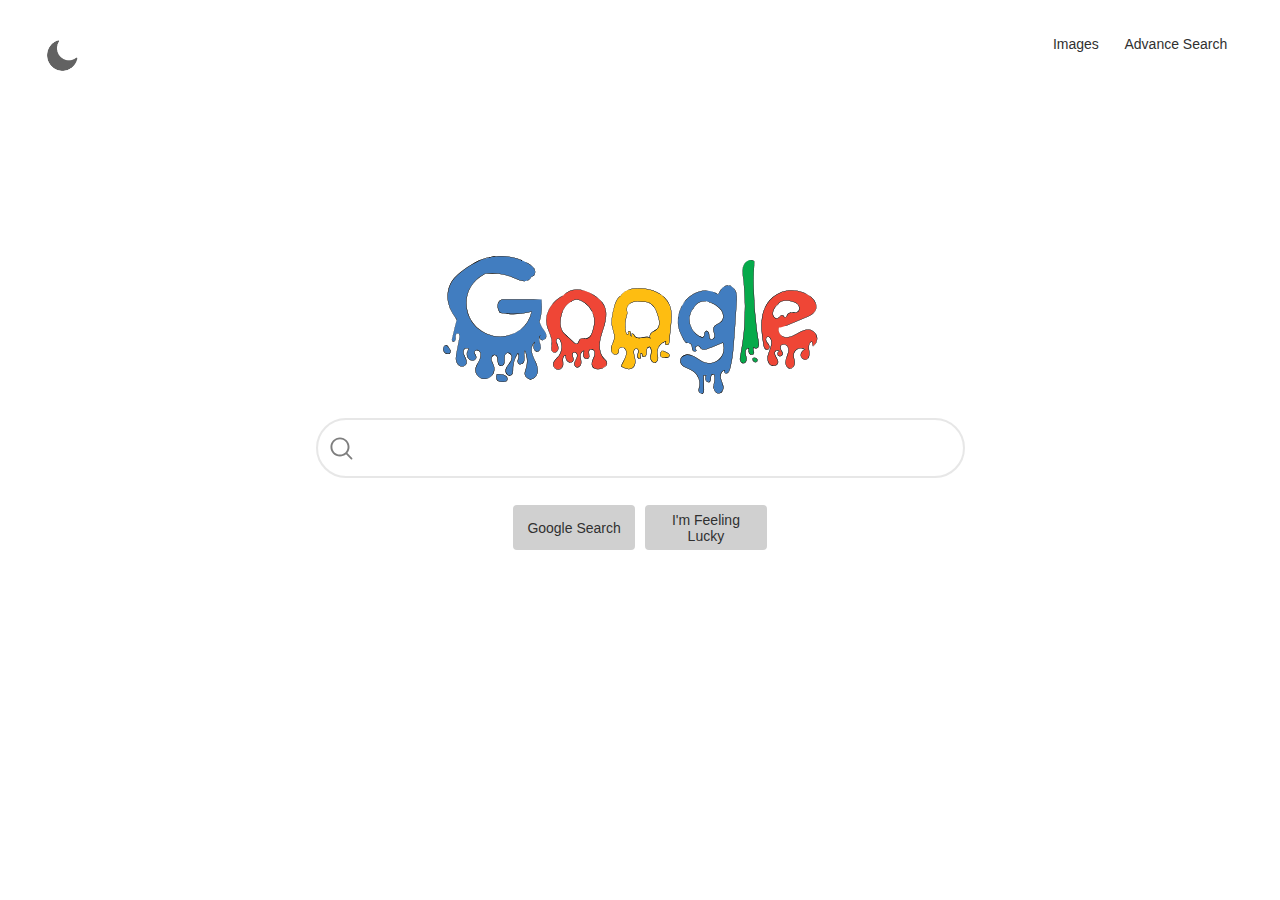
<file: index.html>
<!DOCTYPE html>
<html lang="en">
  <head>
    <title>Google</title>
    <link rel="stylesheet" href="styles.css" />
    <link rel="shortcut icon" href="magnify.svg" type="image/x-icon" />
  </head>
  <body>
    <div class="otherSearches">
      <a href="advanced.html" title="Perform an advanced search"
        >Advance Search</a
      >
      <a href="images.html" title="Perform an image search">Images</a>
      <img src="moon.png" alt="" id="darkLight" height="40px" />
    </div>
    <main>
      <img src="google.svg" alt="logo" id="logo" />
      <form action="https://google.com/search">
        <div id="searchArea">
          <input type="text" name="q" autocomplete="off" />
          <div id="searchOptions">
            <input type="submit" value="Google Search" title="Search the Web" />
            <button class="lucky">
              <a href="https://www.google.com/doodles" target="_blank">
                I'm Feeling Lucky
              </a>
            </button>
          </div>
        </div>
      </form>
    </main>
    <script src="script.js"></script>
  </body>
</html>
</file>
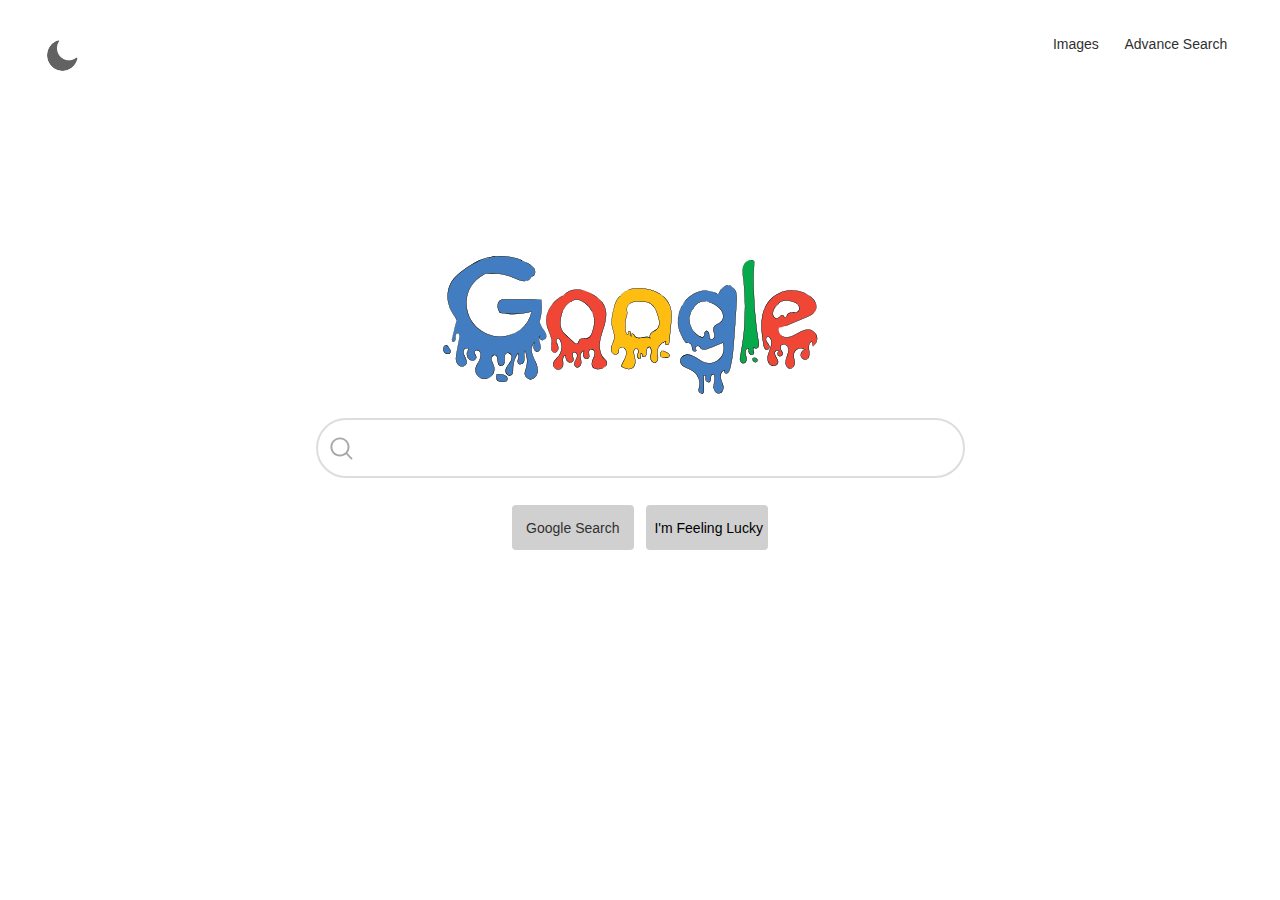
<file: html/index.html>
<!DOCTYPE html>
<html lang="en">
  <head>
    <title>Google</title>
    <link rel="stylesheet" href="/css/styles.css" />
    <link rel="shortcut icon" href="magnify.svg" type="image/x-icon" />
  </head>
  <body ondragstart="return false;" ondrop="return false;">
    <div id="otherSearches">
      <a href="advanced.html" title="Perform an advanced search"
        >Advance Search</a
      >
      <a href="images.html" title="Perform an image search">Images</a>
      <img src="/images/moon.png" alt="" id="darkLight" height="40px" />
    </div>
    <main>
      <img src="/images/google.svg" alt="logo" id="logo" />
      <div id="searches">
        <form action="https://google.com/search">
          <div id="searchArea">
            <input type="text" name="q" autocomplete="off" />
            <div id="searchOptions">
              <input
                type="submit"
                value="Google Search"
                title="Search the Web"
              />
              <input
                type="button"
                value="I'm Feeling Lucky"
                class="lucky"
                title="doodles"
                onclick="lucky();"
              />
            </div>
          </div>
        </form>
      </div>
    </main>
    <script src="/js/script.js"></script>
  </body>
</html>
</file>
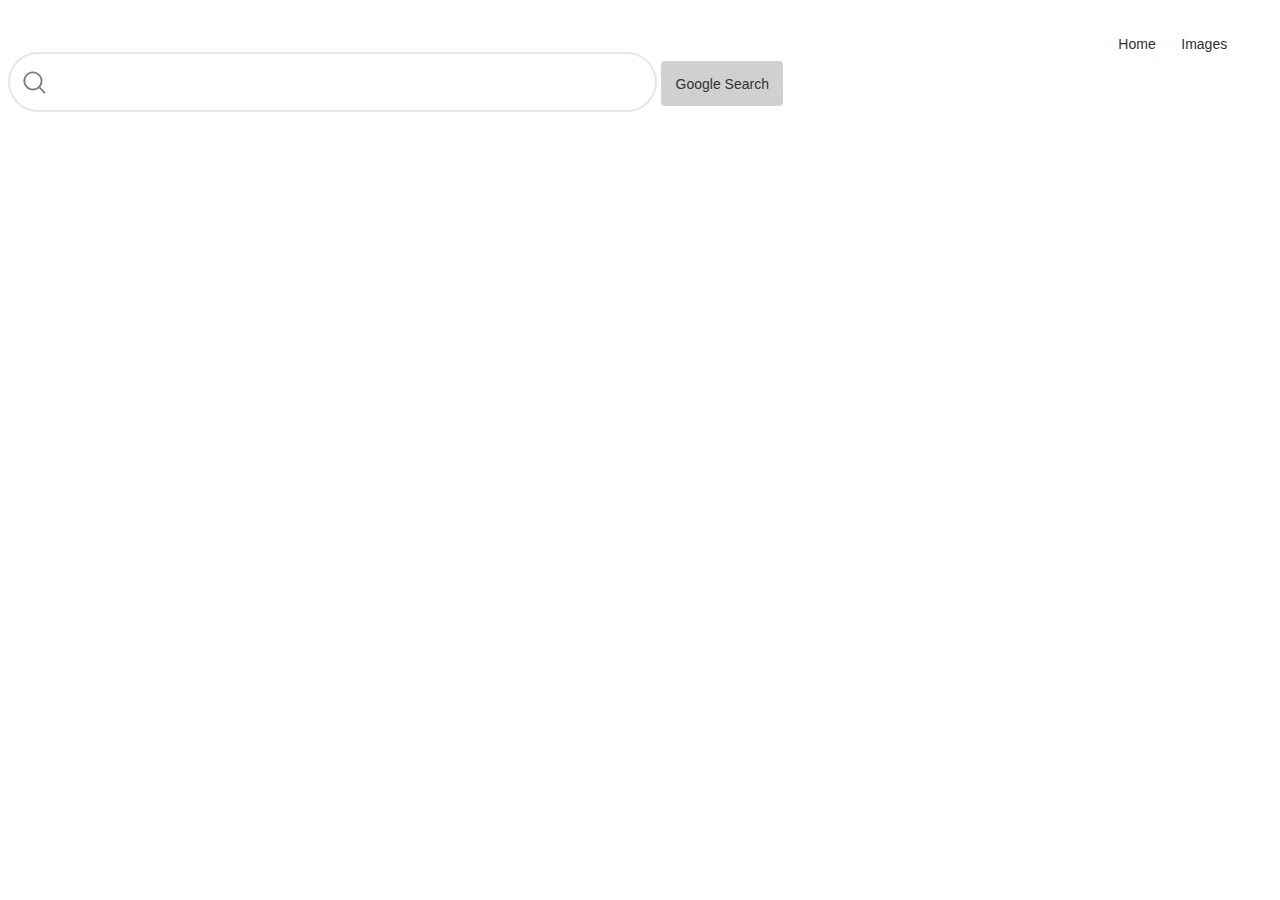
<file: advanced.html>
<!DOCTYPE html>
<html lang="en">
  <head>
    <title>Google</title>
    <link rel="stylesheet" href="styles.css" />
    <link rel="shortcut icon" href="magnify.svg" type="image/x-icon" />
  </head>
  <body>
    <div class="otherSearches">
      <a href="advanced.html" title="Perform an image search">Images</a>
      <a href="index.html" title="Go to the homepage">Home</a>
    </div>
    <form action="https://google.com/imghp/search">
      <input type="text" name="q" autocomplete="off" />
      <input type="submit" value="Google Search" />
    </form>
  </body>
</html>
</file>
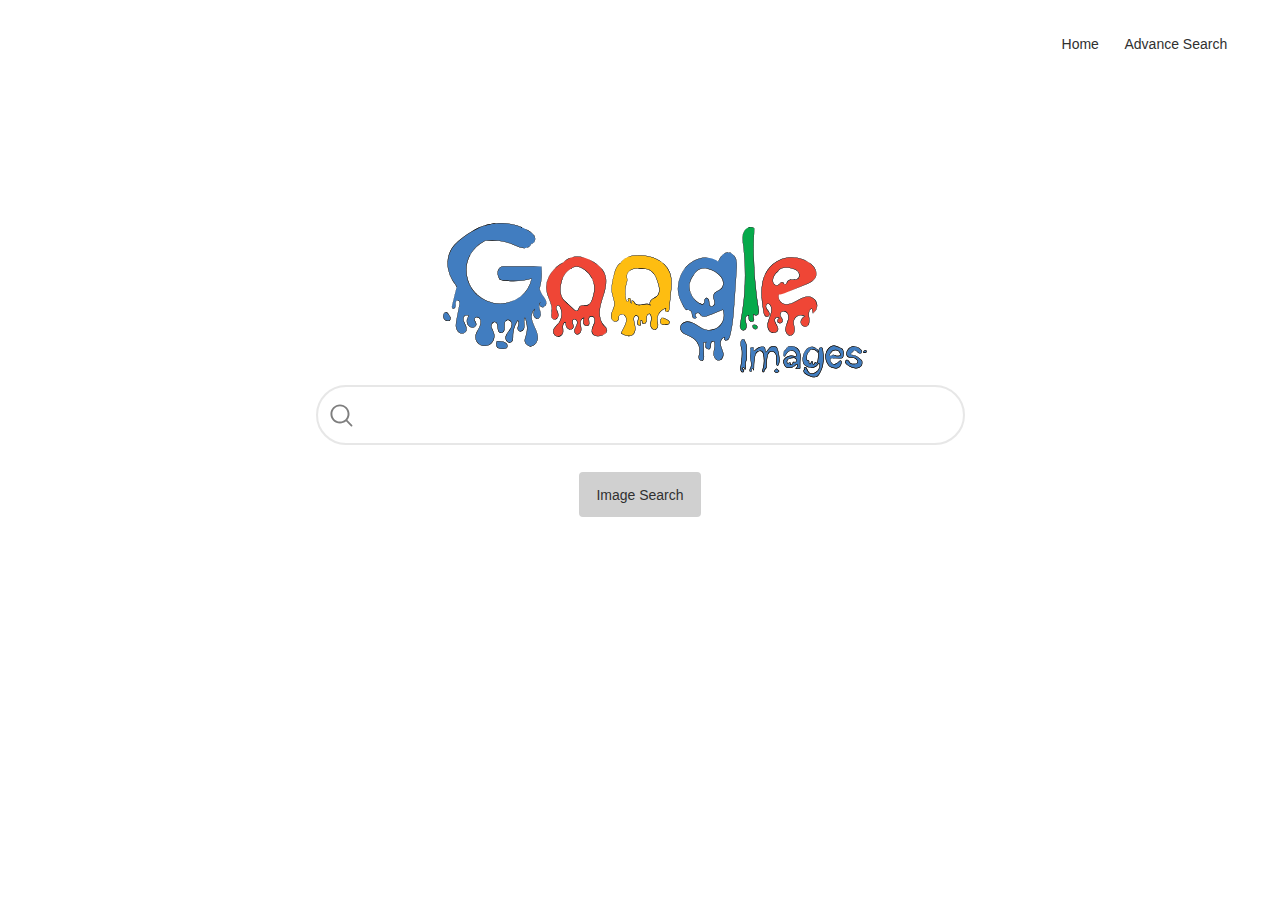
<file: images.html>
<!DOCTYPE html>
<html lang="en">
  <head>
    <title>Google Image</title>
    <link rel="stylesheet" href="styles.css" />
    <link rel="shortcut icon" href="magnify.svg" type="image/x-icon" />
  </head>
  <body>
    <div class="otherSearches">
      <a href="advanced.html" title="Perform an advance search"
        >Advance Search</a
      >
      <a href="index.html" title="Go to the homepage">Home</a>
    </div>
    <main>
      <img src="gimage.svg" alt="logo" id="logo" />
      <form action="https://google.com/search">
        <div id="searchArea">
          <input type="text" name="q" autocomplete="off" />
          <div id="searchOptions">
            <input
              type="submit"
              value="Image Search"
              title="Perform a image search"
            />
          </div>
        </div>
      </form>
    </main>
  </body>
</html>
</file>
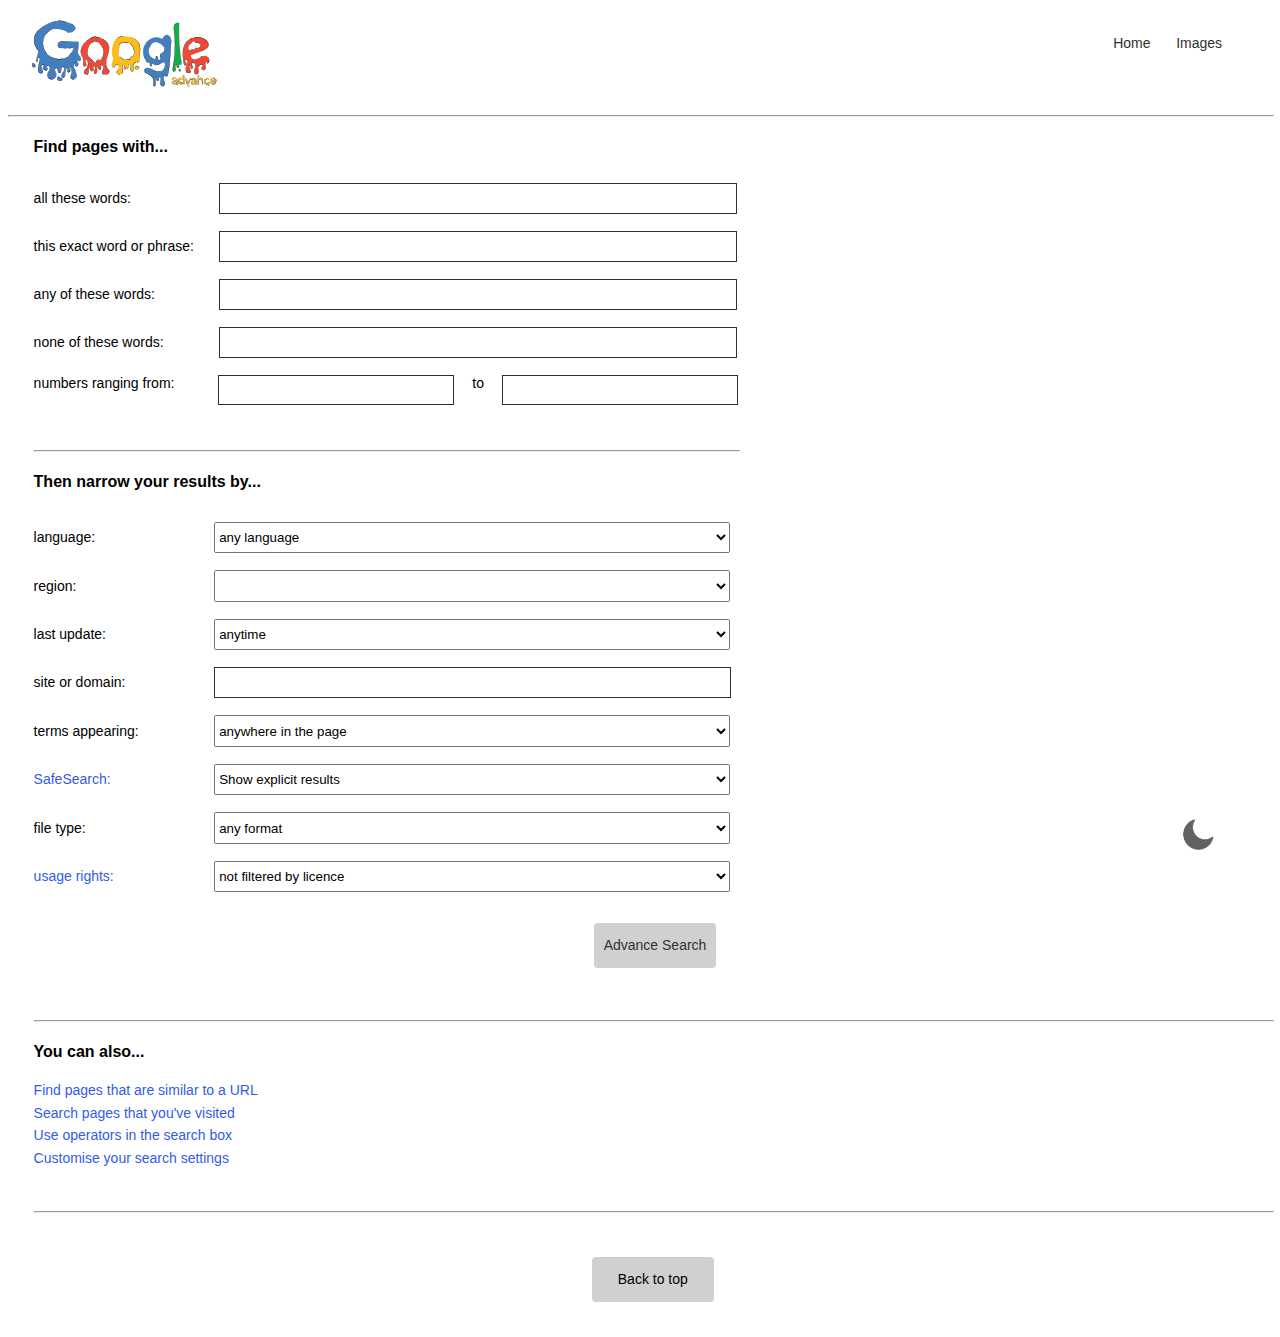
<file: html/advanced.html>
<!DOCTYPE html>
<html lang="en">
  <head>
    <title>Google Advanced</title>
    <link rel="stylesheet" href="/css/advanced.css" />
    <link rel="shortcut icon" href="/images/magnify.svg" type="image/x-icon" />
  </head>
  <body ondragstart="return false;" ondrop="return false;">
    <nav>
      <img src="/images/advancedLogo.svg" alt="" id="logo" height="90px" />
      <div id="otherSearches">
        <a href="images.html" title="Perform an image search">Images</a>
        <a href="index.html" title="Go to the homepage">Home</a>
      </div>
    </nav>
    <hr />
    <main>
      <h4 id="firstHeading">Find pages with...</h4>
      <form action="https://www.google.com/search">
        <div id="searchParameters">
          <p>
            <span>all these words:</span>
            <input type="text" name="as_q" autocomplete="off" />
          </p>
          <p>
            <span>this exact word or phrase:</span>
            <input type="text" name="as_epq" autocomplete="off" />
          </p>
          <p>
            <span>any of these words:</span>
            <input type="text" name="as_oq" autocomplete="off" />
          </p>
          <p>
            <span>none of these words:</span>
            <input type="text" name="as_eq" autocomplete="off" />
          </p>
          <div id="sixAndSeven">
            <span>numbers ranging from:</span>
            <input
              type="number"
              name="as_nlo"
              autocomplete="off"
              id="numberInput"
            />
            <span id="to">&nbsp;to&nbsp;</span>
            <input type="number" name="as_nhi" autocomplete="off" />
          </div>
        </div>
        <hr />
        <div id="secondPart">
          <h4 id="secondHeading">Then narrow your results by...</h4>
          <p>
            <span>language:</span>
            <select id="languages" name="lr">
              <option value="">any language</option>
              <option value="af">Afrikaans</option>
              <option value="ar">Arabic</option>
              <option value="hy">Armenian</option>
              <option value="be">Belarusian</option>
              <option value="bg">Bulgarian</option>
              <option value="ca">Catalan</option>
              <option value="zh-CN">Chinese (Simplified)</option>
              <option value="zh-TW">Chinese (Traditional)</option>
              <option value="hr">Croatian</option>
              <option value="cs">Czech</option>
              <option value="da">Danish</option>
              <option value="nl">Dutch</option>
              <option value="en">English</option>
              <option value="eo">Esperanto</option>
              <option value="et">Estonian</option>
              <option value="fil">Filipino</option>
              <option value="fi">Finnish</option>
              <option value="fr">French</option>
              <option value="de">German</option>
              <option value="el">Greek</option>
              <option value="he">Hebrew</option>
              <option value="hi">Hindi</option>
              <option value="hu">Hungarian</option>
              <option value="is">Icelandic</option>
              <option value="id">Indonesian</option>
              <option value="it">Italian</option>
              <option value="ja">Japanese</option>
              <option value="ko">Korean</option>
              <option value="lv">Latvian</option>
              <option value="lt">Lithuanian</option>
              <option value="no">Norwegian</option>
              <option value="fa">Persian</option>
              <option value="pl">Polish</option>
              <option value="pt">Portuguese</option>
              <option value="ro">Romanian</option>
              <option value="ru">Russian</option>
              <option value="sr">Serbian</option>
              <option value="sk">Slovak</option>
              <option value="sl">Slovenian</option>
              <option value="es">Spanish</option>
              <option value="sw">Swahili</option>
              <option value="sv">Swedish</option>
              <option value="th">Thai</option>
              <option value="tr">Turkish</option>
              <option value="uk">Ukrainian</option>
              <option value="vi">Vietnamese</option>
            </select>
          </p>
          <p>
            <span>region:</span>
            <select name="cr" id="selectRegion"></select>
          </p>
          <p>
            <span>last update:</span>
            <select name="as_qdr" id="lastUpdate">
              <option value="all">anytime</option>
              <option value="d">past 24 hours</option>
              <option value="w">past week</option>
              <option value="m">past month</option>
              <option value="y">past year</option>
            </select>
          </p>
          <p>
            <span>site or domain:</span>
            <input
              type="text"
              name="as_sitesearch"
              id="siteOrDomain"
              autocomplete="off"
            />
          </p>
          <p>
            <span>terms appearing:</span>
            <select name="as_occt" id="">
              <option value="any">anywhere in the page</option>
              <option value="title">in the title of the page</option>
              <option value="body">in the text of the page</option>
              <option value="url">in the url of the page</option>
              <option value="links">in links to the page</option>
            </select>
          </p>
          <p>
            <span
              ><a
                href="https://support.google.com/websearch/answer/510?hl=en&visit_id=638037710025625892-225994105&p=adv_safesearch&rd=1"
                target="_blank"
                class="linkInFilters"
                >SafeSearch:</a
              ></span
            >
            <select name="safe" id="explicitOrNot">
              <option value="images">Show explicit results</option>
              <option value="active">Hide explicit results</option>
            </select>
          </p>
          <p>
            <span>file type:</span>
            <select name="as_filetype" id="fileType">
              <option value="">any format</option>
              <option value="pdf">Adobe Acrobat PDF (.pdf)</option>
              <option value="ps">Adobe Postscript (.ps)</option>
              <option value="dwf">Autodesk DWF (.dwf)</option>
              <option value="kml">Google Earth KML (.kml)</option>
              <option value="kmz">Google Earth KMZ (.kmz)</option>
              <option value="xls">Microsoft Excel (.xls)</option>
              <option value="ppt">Microsoft PowerPoint (.ppt)</option>
              <option value="doc">Microsoft Word (.doc)</option>
              <option value="rtf">Rich Text Format (.rtf)</option>
              <option value="swf">Shockwave Flash (.swf)</option>
            </select>
          </p>
          <p>
            <span
              ><a
                href="https://support.google.com/websearch/answer/29508?hl=en&visit_id=638037710025625892-225994105&p=ws_images_usagerights&rd=1"
                class="linkInFilters"
                target="_blank"
                >usage rights:</a
              >
            </span>
            <select name="tbs" id="usageRights">
              <option value="">not filtered by licence</option>
              <option value="sur:f">free to use or share</option>
              <option value="sur:fc">
                free to use or share, even commercially
              </option>
              <option value="sur:fm">free to use, share, or modify</option>
              <option value="sur:fmc">
                free to use, share, or modify, even commercially
              </option>
            </select>
          </p>
        </div>
        <input
          type="submit"
          value="Advance Search"
          title="Make an advance search"
        />
      </form>
      <hr />
      <h4>You can also...</h4>
      <div id="extraOptions">
        <span>
          <a
            href="https://support.google.com/websearch/answer/2466433?visit_id=638039015413650525-466366110&p=adv_pages_similar&hl=en&rd=1"
            class="linkInFilters"
            target="_blank"
          >
            Find pages that are similar to a URL
          </a>
        </span>
        <span>
          <a
            href="https://support.google.com/websearch/answer/54068?hl=en&visit_id=638039015413650525-466366110&p=adv_pages_visited&rd=1"
            class="linkInFilters"
            target="_blank"
          >
            Search pages that you've visited
          </a>
        </span>
        <span>
          <a
            href="https://support.google.com/websearch/answer/2466433?visit_id=638039015413650525-466366110&p=adv_operators&hl=en&rd=1"
            class="linkInFilters"
            target="_blank"
          >
            Use operators in the search box
          </a>
        </span>
        <span>
          <a
            href="https://www.google.com/preferences?hl=en"
            class="linkInFilters"
            target="_blank"
          >
            Customise your search settings
          </a>
        </span>
      </div>
      <hr />
      <footer>
        <a href="#">
          <button id="backToTop">Back to top</button>
        </a>
      </footer>
      <img src="/images/moon.png" alt="" id="darkLight" height="40px" />
    </main>
    <script src="/js/advanced.js"></script>
  </body>
</html>
</file>
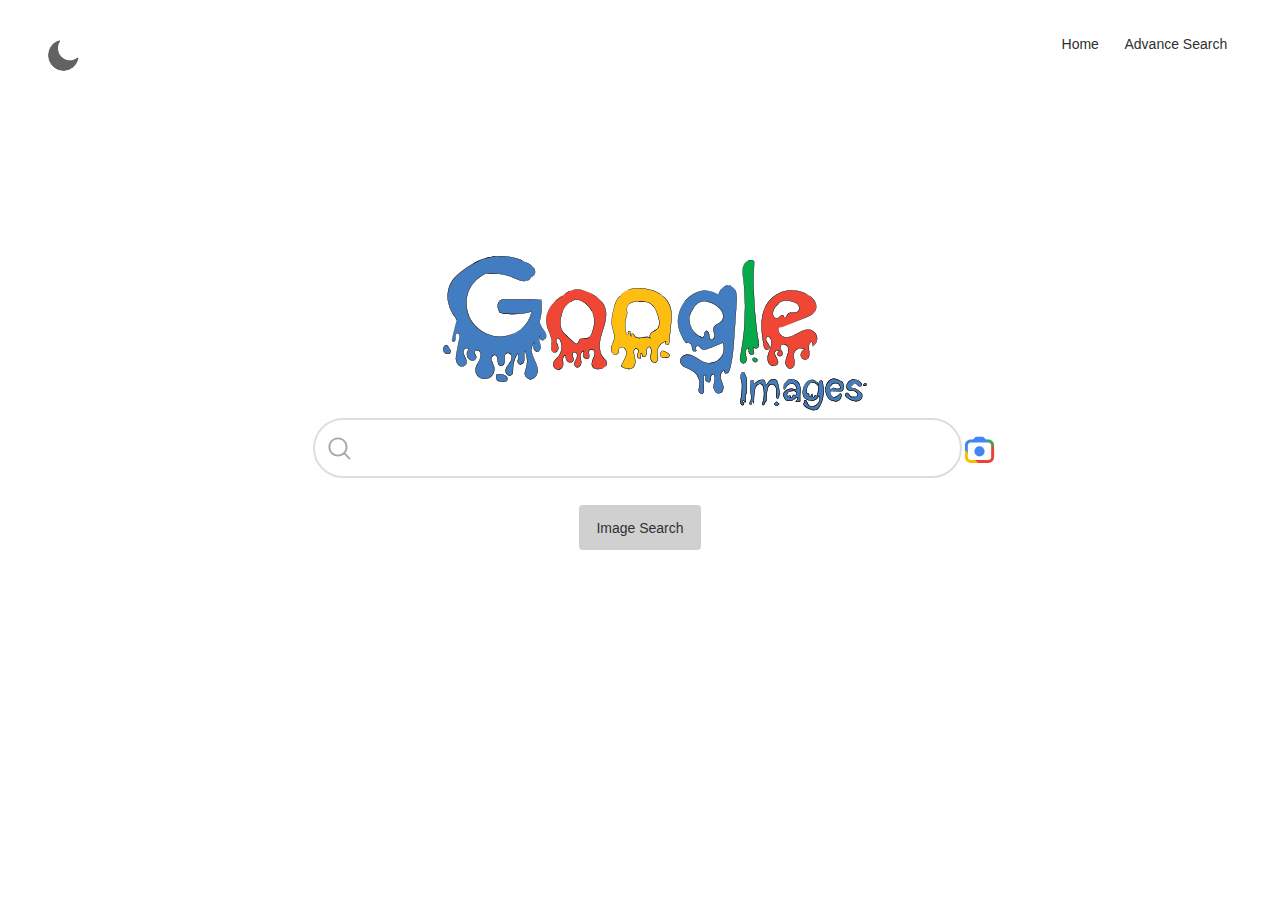
<file: html/images.html>
<!DOCTYPE html>
<html lang="en">
  <head>
    <title>Google Image</title>
    <link rel="stylesheet" href="/css/styles.css" />
    <link rel="stylesheet" href="/css/img.css" />
    <link rel="shortcut icon" href="magnify.svg" type="image/x-icon" />
  </head>
  <body ondragstart="return false;" ondrop="return false;">
    <div id="otherSearches">
      <a href="advanced.html" title="Perform an advance search"
        >Advance Search</a
      >
      <a href="index.html" title="Go to the homepage">Home</a>
      <img src="/images/moon.png" alt="" id="darkLight" height="40px" />
    </div>
    <main>
      <img src="/images/gimage.svg" alt="logo" id="logo" />
      <form action="http://www.images.google.com/images">
        <div id="searchArea">
          <div id="searchBox">
            <input type="text" name="q" autocomplete="off" />
            <label for="camera">
              <img
                src="/images/camera.svg"
                height="35px"
                width="35px"
                id="imageSearchButton"
                title="Upload a picture to perform a search"
              />
              <input type="file" accept="image/*" id="camera" />
            </label>
          </div>
          <div id="searchOptions">
            <input
              type="submit"
              value="Image Search"
              title="Perform a image search"
            />
          </div>
        </div>
      </form>
    </main>
    <script src="/js/images.js"></script>
  </body>
</html>
</file>
<file: styles.css>
* {
  font-family: Arial, Helvetica, sans-serif;
}

.lucky, input[type=submit] {
  border: 2px solid rgb(208, 208, 208);
  border-radius: 4px;
  height: 5vh;
  width: 9.5vw;
  font-size: 14px;
  background-color: rgb(208, 208, 208);
  cursor: pointer;
}

a {
  text-decoration: none;
  cursor: pointer;
}

input[type=text] {
  height: 6vh;
  width: 50vw;
  border-radius: 50px;
  border: 2px solid rgb(208, 208, 208);
  font-size: 20px;
  background: url(magnify.svg);
  background-size: 3.5%;
  background-position: 1vw;
  background-repeat: no-repeat;
  opacity: 0.5;
  padding-left: 3px;
  text-indent: 3.5vw;
}

input[type=text]:focus {
  height: 6vh;
  width: 50vw;
  border-radius: 50px;
  border: 2px solid rgb(208, 208, 208);
  font-size: 20px;
}

input[type=submit] {
  color: rgb(48, 48, 48);
}

.lucky a {
  color: rgb(48, 48, 48);
}

.otherSearches {
  margin-top: 4vh;
  display: flex;
  flex-direction: row-reverse;
  margin-right: 2.5vw;
}
.otherSearches a {
  padding: 0 1vw 0 1vw;
  font-size: 14px;
  color: rgb(48, 48, 48);
}

#darkLight {
  display: flex;
  margin-bottom: 1vh;
  margin-right: 75vw;
  cursor: pointer;
}

main {
  display: flex;
  justify-content: center;
  flex-direction: column;
  align-items: center;
  margin-top: 19vh;
}

#logo {
  margin-left: 34vw;
}

#searchArea {
  display: flex;
  flex-direction: column;
  row-gap: 3vh;
  align-items: center;
}

#searchOptions {
  display: flex;
  -moz-column-gap: 0.8vw;
       column-gap: 0.8vw;
}/*# sourceMappingURL=styles.css.map */
</file>
<file: css/styles.css>
* {
  font-family: Arial, Helvetica, sans-serif;
}

.lucky, input[type=submit] {
  border: 2px solid rgb(208, 208, 208);
  border-radius: 4px;
  height: 5vh;
  width: 9.5vw;
  font-size: 14px;
  background-color: rgb(208, 208, 208);
  cursor: pointer;
}

.darkMode {
  background: #202124;
}
.darkMode input[type=text] {
  color: rgb(213, 213, 213);
  background: url(/images/magnifyLight.svg);
  background-size: 3.5%;
  background-position: 1vw;
  background-repeat: no-repeat;
  opacity: 0.7;
  padding-left: 3px;
  text-indent: 3.5vw;
}
.darkMode .lucky, .darkMode input[type=submit] {
  border: #303134;
  background-color: #303134;
  color: rgb(213, 213, 213);
}
.darkMode .lucky {
  border: #303134;
  background-color: #303134;
  cursor: pointer;
}
.darkMode .lucky a {
  color: rgb(213, 213, 213);
}
.darkMode #otherSearches {
  margin-top: 4vh;
  display: flex;
  flex-direction: row-reverse;
  margin-right: 2.5vw;
}
.darkMode #otherSearches a {
  padding: 0 1vw 0 1vw;
  font-size: 14px;
  color: #fff;
}

a {
  text-decoration: none;
  cursor: pointer;
}

input[type=text] {
  height: 6vh;
  width: 50vw;
  border-radius: 50px;
  border: 2px solid rgb(208, 208, 208);
  font-size: 20px;
  background: url(/images/magnify.svg);
  background-size: 3.5%;
  background-position: 1vw;
  background-repeat: no-repeat;
  opacity: 0.7;
  padding-left: 3px;
  text-indent: 3.5vw;
}

input[type=submit] {
  color: rgb(48, 48, 48);
}

.lucky a {
  color: rgb(48, 48, 48);
}

#otherSearches {
  margin-top: 4vh;
  display: flex;
  flex-direction: row-reverse;
  margin-right: 2.5vw;
}
#otherSearches a {
  padding: 0 1vw 0 1vw;
  font-size: 14px;
  color: rgb(48, 48, 48);
}

#darkLight {
  display: flex;
  margin-bottom: 1vh;
  margin-right: 75vw;
  cursor: pointer;
}

main {
  display: flex;
  justify-content: center;
  flex-direction: column;
  align-items: center;
  margin-top: 19vh;
}

#logo {
  margin-left: 34vw;
}

#searches {
  display: flex;
  flex-direction: row;
  -moz-column-gap: 1vw;
       column-gap: 1vw;
  align-items: flex-end;
}

#searchArea {
  display: flex;
  flex-direction: column;
  row-gap: 3vh;
  align-items: center;
}

#searchOptions {
  display: flex;
  flex-direction: row;
  -moz-column-gap: 1vw;
       column-gap: 1vw;
  align-items: center;
}/*# sourceMappingURL=styles.css.map */
</file>
<file: css/advanced.css>
* {
  font-family: Arial, Helvetica, sans-serif;
}

html {
  scroll-behavior: smooth;
}

main {
  margin-left: 2vw;
}

hr {
  width: 100%;
}

.darkMode input[type=text],
.darkMode input[type=number] {
  background: transparent;
  color: rgb(189, 189, 189);
  border: solid rgb(189, 189, 189) 1px;
  text-indent: 0.5vw;
}

#backToTop, input[type=submit] {
  border: 2px solid rgb(208, 208, 208);
  border-radius: 4px;
  height: 5vh;
  width: 9.5vw;
  font-size: 14px;
  background-color: rgb(208, 208, 208);
  cursor: pointer;
}

.darkMode {
  background: #202124;
}
.darkMode span,
.darkMode h4 {
  color: rgb(189, 189, 189);
}
.darkMode #backToTop, .darkMode input[type=submit] {
  border: #303134;
  background-color: #303134;
  color: rgb(189, 189, 189);
}
.darkMode #otherSearches {
  display: flex;
  flex-direction: row-reverse;
}
.darkMode #otherSearches a {
  font-size: 14px;
  color: #fff;
}
.darkMode select {
  background: transparent;
  color: rgb(189, 189, 189);
  border: solid rgb(189, 189, 189) 1px;
}
.darkMode option {
  background-color: #303134;
  color: rgb(189, 189, 189);
}

a {
  text-decoration: none;
}

#firstHeading {
  margin-bottom: -0.8vh;
}

nav {
  display: flex;
}

#logo {
  margin-top: 1vh;
  margin-left: 1.5vw;
  width: 190px;
}

#otherSearches {
  display: flex;
  justify-content: center;
  margin-top: 3vh;
  display: flex;
  flex-direction: row-reverse;
  margin-left: 69vw;
}
#otherSearches a {
  height: -webkit-fit-content;
  height: -moz-fit-content;
  height: fit-content;
  padding: 0 1vw 0 1vw;
  font-size: 14px;
  color: rgb(48, 48, 48);
}

input[type=text] {
  width: 40vw;
  height: 3vh;
  text-indent: 0.5vw;
  border: solid rgb(48, 48, 48) 1px;
  text-indent: 0.5vw;
  margin-left: 2vw;
  display: table-cell;
}

input[type=number] {
  width: 18vw;
  height: 2.9vh;
  border: solid rgb(48, 48, 48) 1px;
  text-indent: 0.5vw;
}

input::-webkit-outer-spin-button,
input::-webkit-inner-spin-button {
  -webkit-appearance: none;
          appearance: none;
}

#numberInput {
  margin-left: 3.4vw;
}

#to {
  word-spacing: 1.1vw;
}

form {
  display: table;
  border-spacing: 0 17px;
}

p {
  display: table-row;
}

span {
  display: table-cell;
  font-size: 14px;
}

#sixAndSeven {
  display: flex;
  flex-direction: row;
  margin-bottom: 5vh;
}

select {
  width: 40.3vw;
  height: 3.5vh;
  margin-left: 5.9vw;
}

#secondHeading {
  margin-bottom: 1.5vh;
}

#siteOrDomain {
  width: 39.9vw;
  margin-left: 5.9vw;
}

.linkInFilters {
  color: #335be8;
}

#safeSearch:hover {
  color: #335be8;
  text-decoration: underline;
}

input[type=submit] {
  color: rgb(48, 48, 48);
  margin-top: 1.5vh;
  margin-left: 43.8vw;
  margin-bottom: 3vh;
}

#extraOptions {
  display: flex;
  flex-direction: column;
  row-gap: 0.5vw;
  margin-bottom: 5vh;
}

#darkLight {
  cursor: pointer;
  position: fixed;
  left: 92vw;
  bottom: 5vh;
}

footer {
  display: flex;
  justify-content: center;
  align-items: center;
}

#backToTop {
  margin-top: 4vh;
  margin-bottom: 3vh;
  display: flex;
  justify-content: center;
  align-items: center;
}/*# sourceMappingURL=advanced.css.map */
</file>
<file: css/img.css>
#darkLight {
  margin-right: 75.6vw;
}

#camera {
  visibility: hidden;
}

#searchBox {
  display: flex;
  margin-left: 2.7vw;
}

label {
  cursor: pointer;
  width: 40px;
  display: flex;
  align-items: center;
}
</file>
